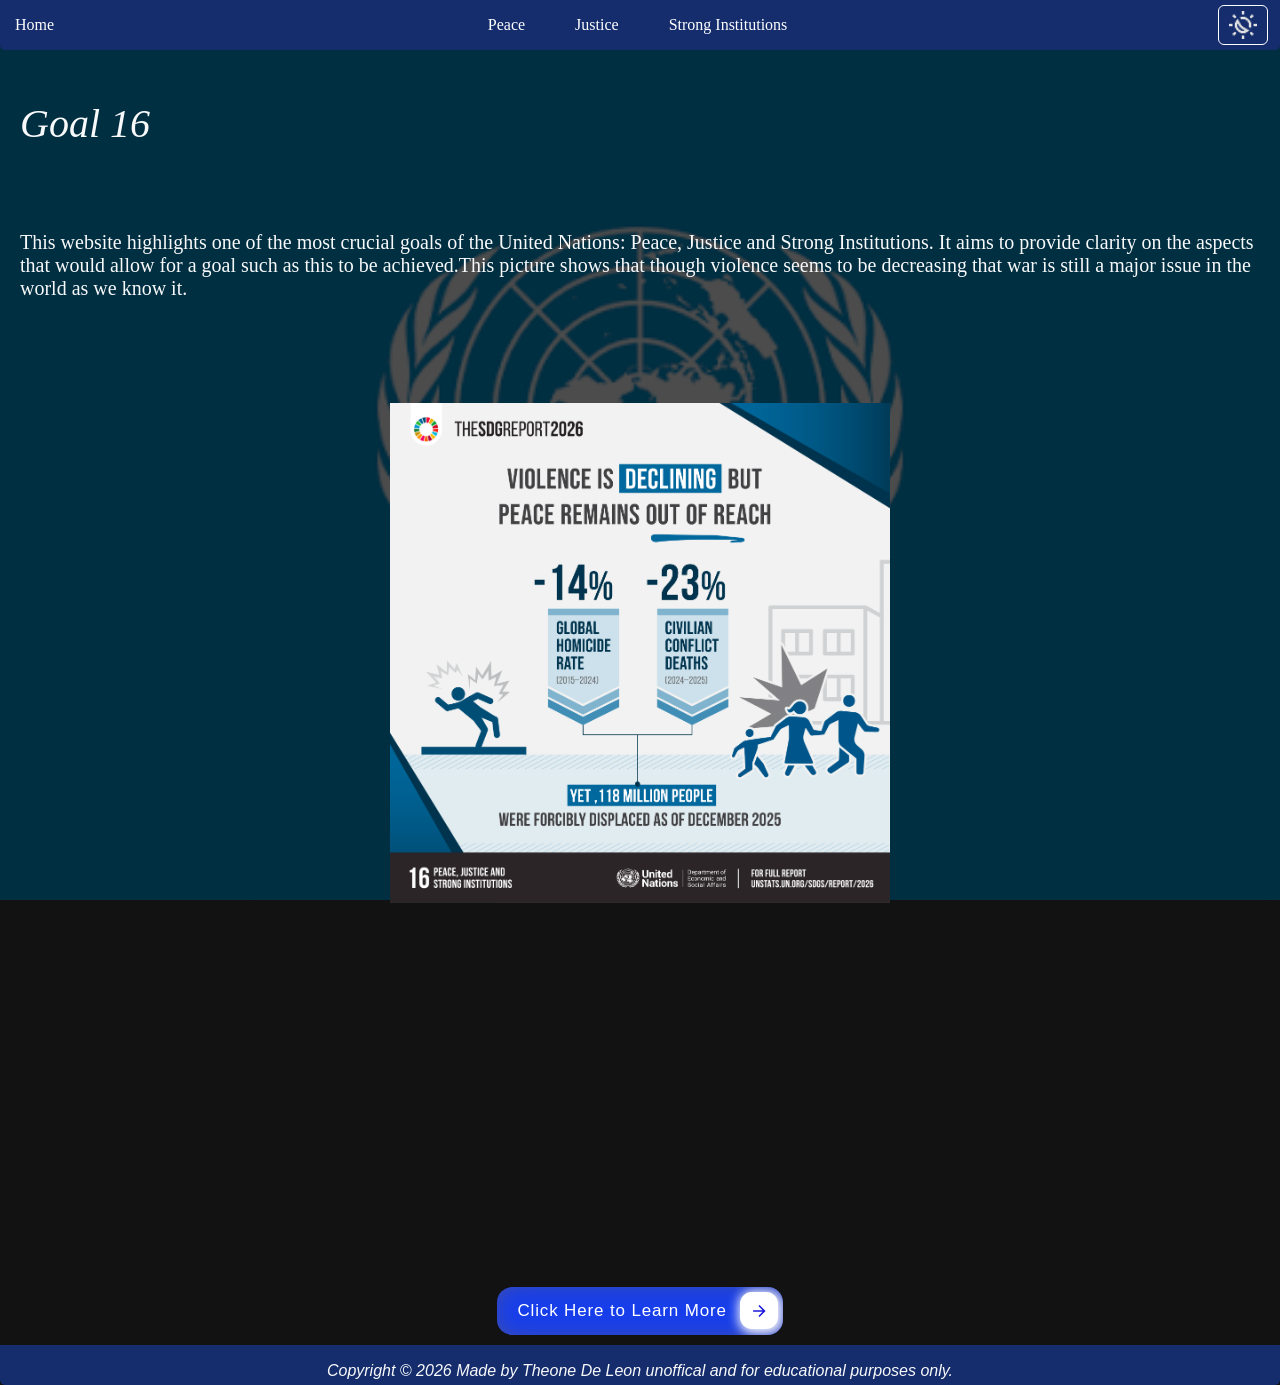
<file: index.html>
<!DOCTYPE html>
 <html>
    <head>
        <title>Peace, Justice and Strong Intuitions</title>
        <link rel="stylesheet" href="style.css">
        <script src="PJI.js" defer></script>
        <!-- <h1>Peace, Justice and Strong Intuitions</h1> 
        <br><br><br> -->

            <header class="navbar">
                <div class="home-link">
                    <a href="dashboard.html">Home</a>
                </div>
                <div class="directed-links">
                    <a href="Peace.html">Peace</a>
                    <a href="Justice.html">Justice</a>
                    <a href="Institution.html">Strong Institutions</a>
                </div>
            </header>
    </head>
    <body>
        <main>
        <div class="left-content">Goal 16</div>
        <br><br>
        <div class="dashboard-text">This website highlights one of the most crucial goals of the United Nations: Peace, Justice and Strong Institutions. It aims to provide clarity on the aspects that would allow for a goal such as this to be achieved.This picture shows that though violence seems to be decreasing that war is still a major issue in the world as we know it.</div>
            <div class="main-content">
            <br><br>
            <div class="image-container">
            <img src="images/SDG 16.png" height ="500">
            <a href="https://sdgs.un.org/goals/goal16"
            target="_blank">
            </div>
        </a>
            <!-- Icon used by Uiverse.io --> 
<a class="cssbuttons-io-button" href="https://sdgs.un.org/goals/goal16" target="_blank">
  Click Here to Learn More
   <div class="icon">
    <svg height="24" width="24" viewBox="0 0 24 24">
      <path
        d="M16.172 11l-5.364-5.364 1.414-1.414L20 12l-7.778 7.778-1.414-1.414L16.172 13H4v-2z"
        fill="currentColor"
      ></path>
    </svg>
  </div>
</a>
        </main>
        <footer>
            <p><i>Copyright &copy; 2026 Made by Theone De Leon unoffical and for educational purposes only.</i></p>
        </footer>
    </body>
 </html>
</file>
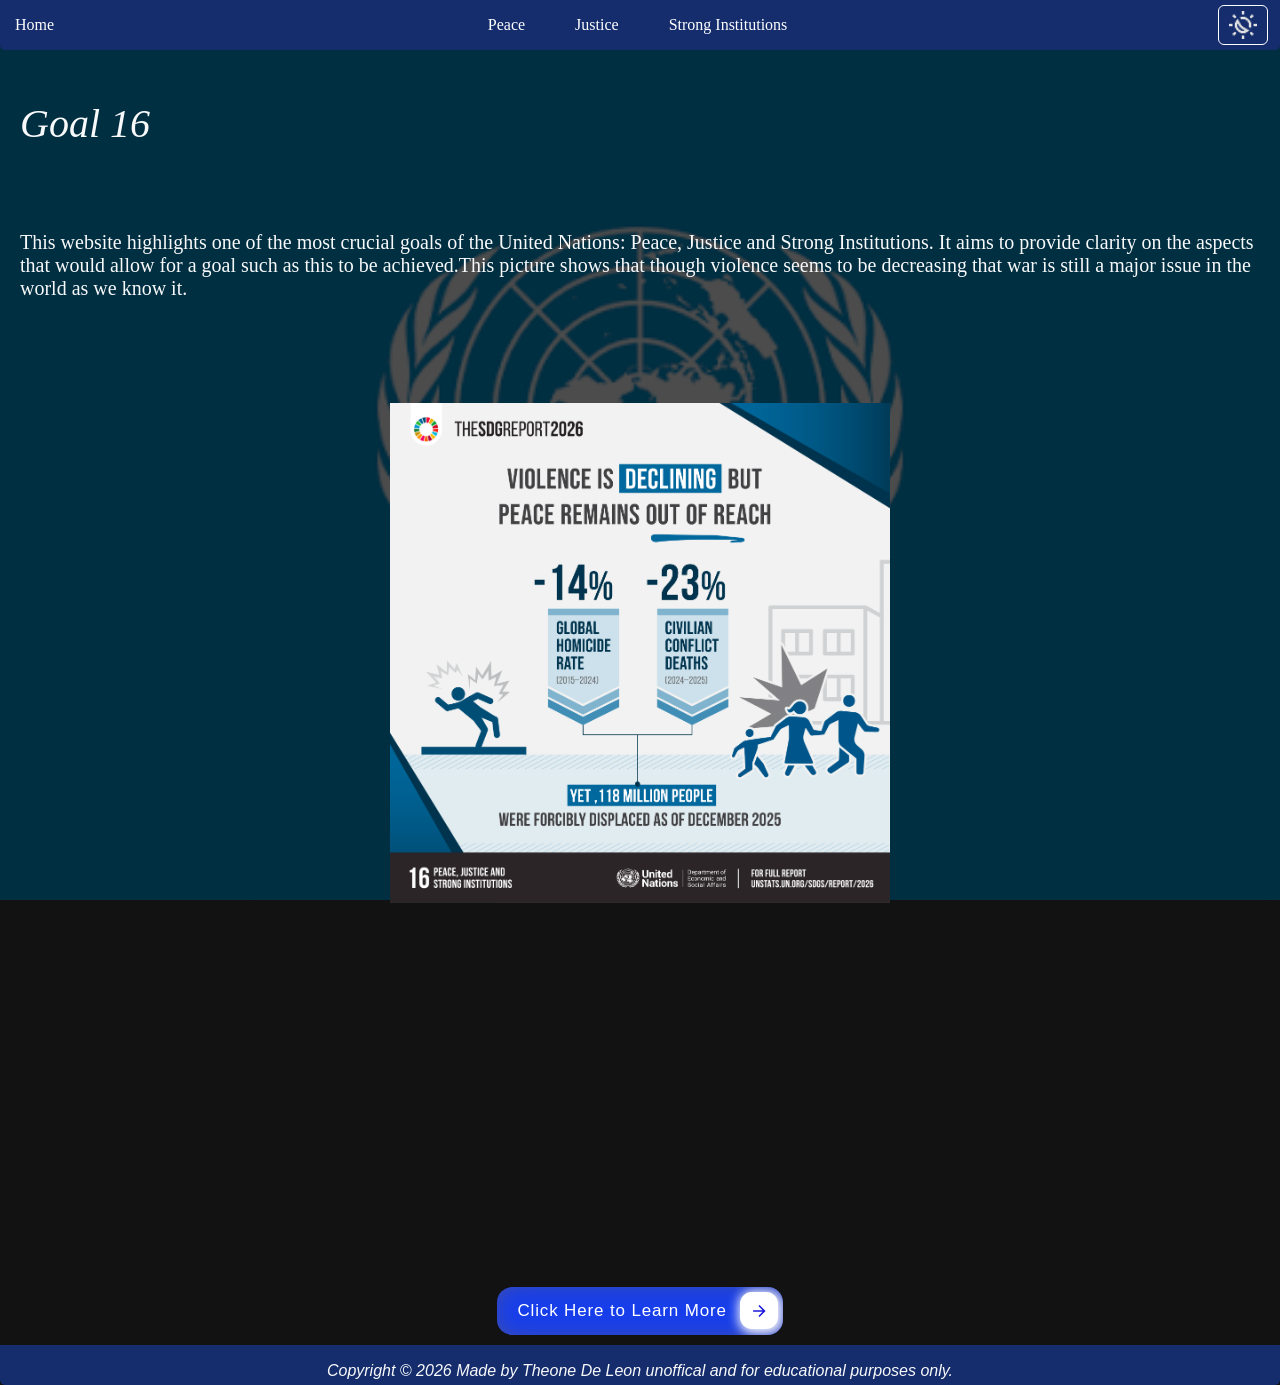
<file: dashboard.html>
<!DOCTYPE html>
 <html>
    <head>
        <title>Peace, Justice and Strong Intuitions</title>
        <link rel="stylesheet" href="style.css">
        <script src="PJI.js" defer></script>
        <!-- <h1>Peace, Justice and Strong Intuitions</h1> 
        <br><br><br> -->

            <header class="navbar">
                <div class="home-link">
                    <a href="dashboard.html">Home</a>
                </div>
                <div class="directed-links">
                    <a href="Peace.html">Peace</a>
                    <a href="Justice.html">Justice</a>
                    <a href="Institution.html">Strong Institutions</a>
                </div>
            </header>
    </head>
    <body>
        <main>
        <div class="left-content">Goal 16</div>
        <br><br>
        <div class="dashboard-text">This website highlights one of the most crucial goals of the United Nations: Peace, Justice and Strong Institutions. It aims to provide clarity on the aspects that would allow for a goal such as this to be achieved.This picture shows that though violence seems to be decreasing that war is still a major issue in the world as we know it.</div>
            <div class="main-content">
            <br><br>
            <div class="image-container">
            <img src="images/SDG 16.png" height ="500">
            <a href="https://sdgs.un.org/goals/goal16"
            target="_blank">
            </div>
        </a>
            <!-- Icon used by Uiverse.io --> 
<a class="cssbuttons-io-button" href="https://sdgs.un.org/goals/goal16" target="_blank">
  Click Here to Learn More
   <div class="icon">
    <svg height="24" width="24" viewBox="0 0 24 24">
      <path
        d="M16.172 11l-5.364-5.364 1.414-1.414L20 12l-7.778 7.778-1.414-1.414L16.172 13H4v-2z"
        fill="currentColor"
      ></path>
    </svg>
  </div>
</a>
        </main>
        <footer>
            <p><i>Copyright &copy; 2026 Made by Theone De Leon unoffical and for educational purposes only.</i></p>
        </footer>
    </body>
 </html>
</file>
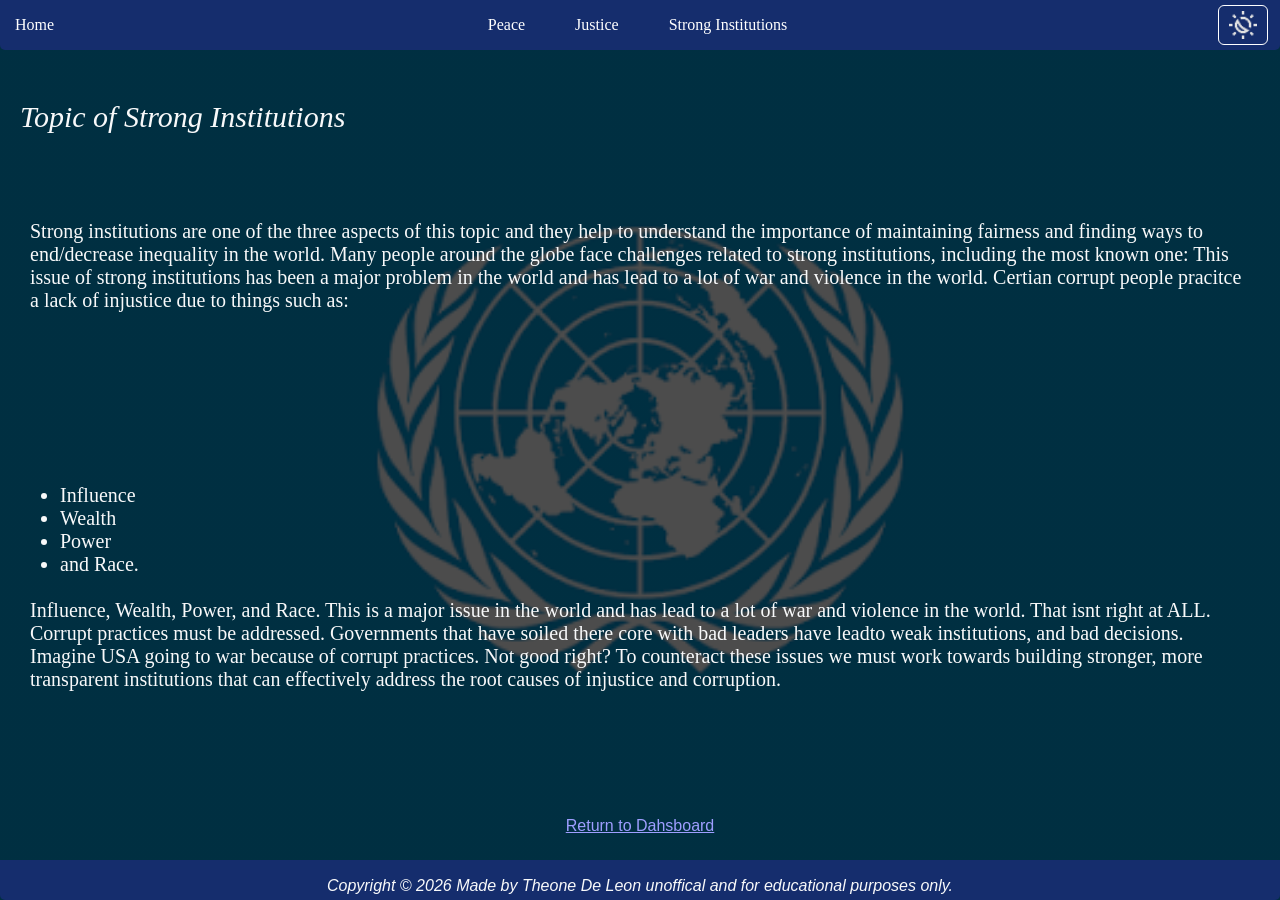
<file: Institution.html>
<!DOCTYPE html>
 <html>
    <head>
        <title>Peace, Justice and Strong Intuitions</title>
        <link rel="stylesheet" href="style.css">
        <script src="PJI.js" defer></script>
        <!-- <h1>Peace, Justice and Strong Intuitions</h1> 
        <br><br><br> -->
            <header class="navbar">
                <div class="home-link">
                    <a href="dashboard.html">Home</a>
                </div>
                <div class="directed-links">
                    <a href="Peace.html">Peace</a>
                    <a href="Justice.html">Justice</a>
                    <a href="Institution.html">Strong Institutions</a>
                </div>
            </header>
        <div class="goal-type">Topic of Strong Institutions</div>
        <div class="Institution-Paragraph">
         Strong institutions are one of the three aspects of this topic and they help to understand the importance of maintaining fairness and finding ways to end/decrease inequality in the world. 
         Many people around the globe face challenges related to strong institutions, including the most known one:   
             This issue of strong institutions has been a major problem in the world and has lead to a lot of war and violence in the world. 
             Certian corrupt people pracitce a lack of injustice due to things such as:</div>
             <div class="Institution-List">
             <ul>
                    <li>Influence</li>
                    <li>Wealth</li>
                    <li>Power</li>
                    <li>and Race.</li>
             </ul>
             </div>
             <div class="Institution-Paragraph">
             Influence, Wealth, Power, and Race. This is a major issue in the world and has lead to a lot of war and violence in the world.
             That isnt right at ALL. Corrupt practices must be addressed. Governments that have soiled there core with bad leaders have leadto weak institutions, and bad decisions. Imagine USA going to war because of corrupt practices. Not good right?
             To counteract these issues we must work towards building stronger, more transparent institutions that can effectively address the root causes of injustice and corruption.
             </div>
             <div class="Return-dash">
        <a href="dashboard.html">Return to Dahsboard</a>
            </div>
    </p>
     <footer>
            <p><i>Copyright &copy; 2026 Made by Theone De Leon unoffical and for educational purposes only.</i></p>
        </footer>
        </body>
</html>
</file>
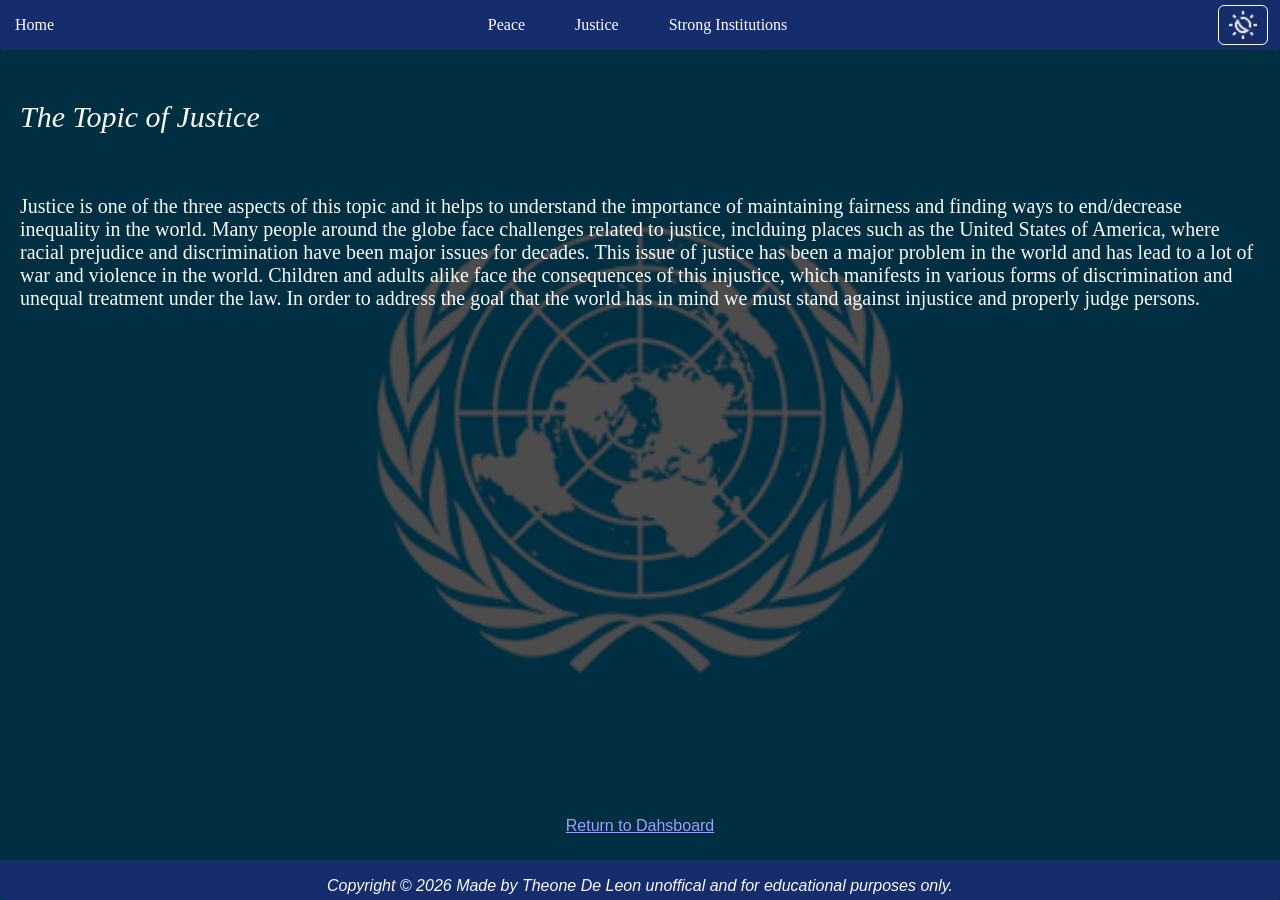
<file: Justice.html>
<!DOCTYPE html>
 <html>
    <head>
        <title>Peace, Justice and Strong Intuitions</title>
        <link rel="stylesheet" href="style.css">
        <script src="PJI.js" defer></script>
        <!-- <h1>Peace, Justice and Strong Intuitions</h1> 
        <br><br><br> -->
            <header class="navbar">
                <div class="home-link">
                    <a href="dashboard.html">Home</a>
                </div>
                <div class="directed-links">
                    <a href="Peace.html">Peace</a>
                    <a href="Justice.html">Justice</a>
                    <a href="Institution.html">Strong Institutions</a>
                </div>
            </header>
            <div class="goal-type">The Topic of Justice</div>
            <div class="Justice-Paragraph">
             Justice is one of the three aspects of this topic and it helps to understand the importance of maintaining fairness and finding ways to end/decrease inequality in the world.
             Many people around the globe face challenges related to justice, inclduing places such as the United States of America, where racial prejudice and discrimination have been major issues for decades.
             This issue of justice has been a major problem in the world and has lead to a lot of war and violence in the world.
             Children and adults alike face the consequences of this injustice, which manifests in various forms of discrimination and unequal treatment under the law. In order to address the goal that the world has in mind we must stand against injustice and properly judge persons.
            </div>
  <div class="Return-dash">
        <a href="dashboard.html">Return to Dahsboard</a>
            </div>
    </p>
     <footer>
            <p><i>Copyright &copy; 2026 Made by Theone De Leon unoffical and for educational purposes only.</i></p>
        </footer>
        </body>
</html>
</file>
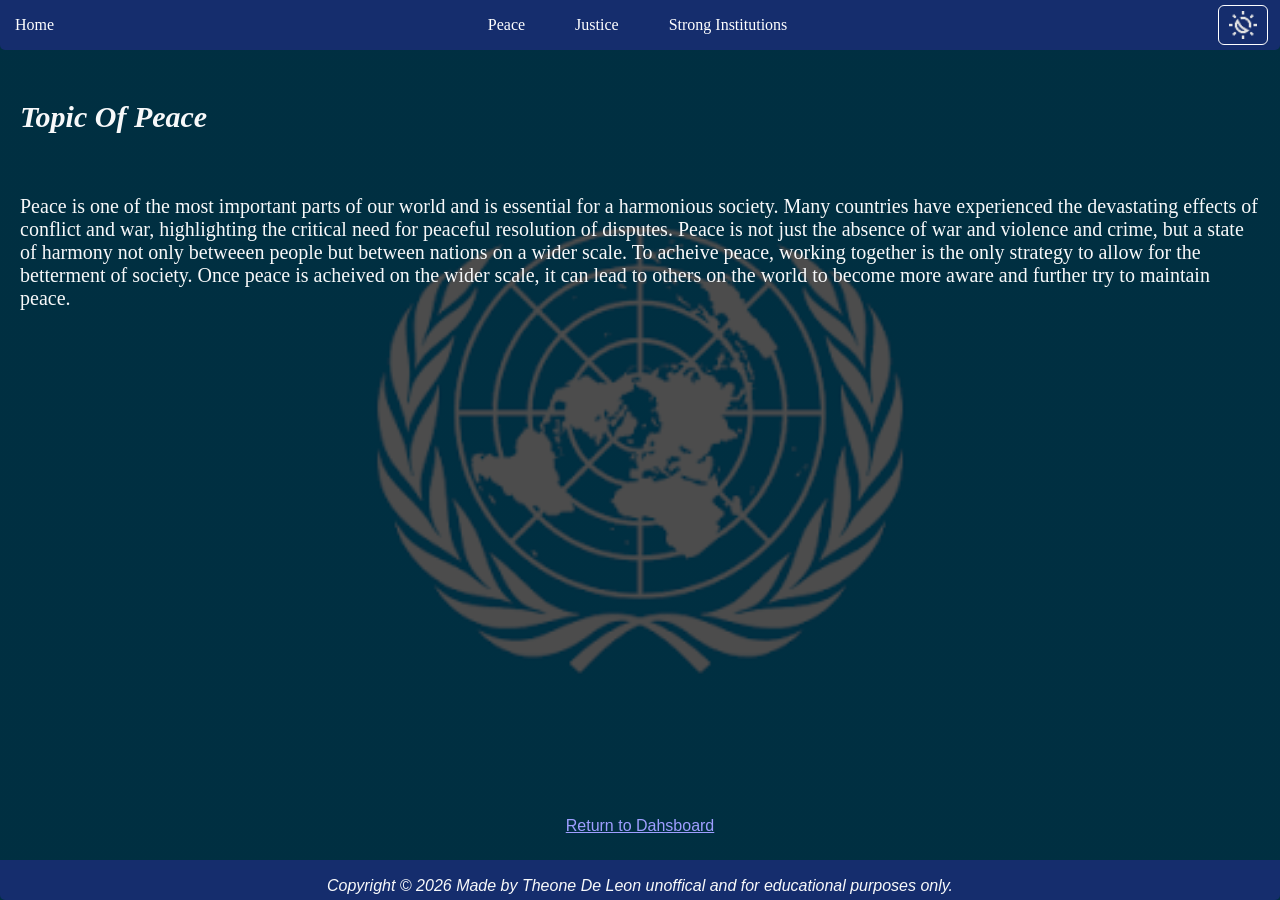
<file: Peace.html>
<!DOCTYPE html>
 <html>
    <head>
        <title>Peace, Justice and Strong Intuitions</title>
        <link rel="stylesheet" href="style.css">
        <script src="PJI.js" defer></script>
        <!-- <h1>Peace, Justice and Strong Intuitions</h1> 
        <br><br><br> -->
            <header class="navbar">
                <div class="home-link">
                    <a href="dashboard.html">Home</a>
                </div>
                <div class="directed-links">
                    <a href="Peace.html">Peace</a>
                    <a href="Justice.html">Justice</a>
                    <a href="Institution.html">Strong Institutions</a>
                </div>
            </header>
                 <div class="goal-type"><b>Topic Of Peace</b></div>
            <div class="Peace-Paragraph">
                  Peace is one of the most important parts of our world and is essential for a harmonious society.
                  Many countries have experienced the devastating effects of conflict and war, highlighting the critical need for peaceful resolution of disputes.
                  Peace is not just the absence of war and violence and crime, but a state of harmony not only betweeen people but between nations on a wider scale.
                  To acheive peace, working together is the only strategy to allow for the betterment of society.
                  Once peace is acheived on the wider scale, it can lead to others on the world to become more aware and further try to maintain peace.
            </div>
            <div class="Return-dash">
        <a href="dashboard.html">Return to Dahsboard</a>
            </div>
    </p>
     <footer>
            <p><i>Copyright &copy; 2026 Made by Theone De Leon unoffical and for educational purposes only.</i></p>
        </footer>
        </body>
</html>
</file>
<file: style.css>
body{
    display: flex;
    flex-direction: column;
    min-height: 100vh;
    font-family:Arial,sans-serif;
    font-size:16px;
    color: var(--text-color);
    background-image: var(--page-background);
    background-repeat: no-repeat;
    background-position: center;
    background-size: cover;
    background-attachment: fixed;
    margin: 0;
    transition: background-color 0.2s ease, color 0.2s ease;
}
h1{
    color:var(--text-color);
    font-size: 30px;
    text-align: center;

}
p{
    color:var(--text-color);
    font-size:medium;
    text-align: center;
     font-family: "Anton", sans-serif;
     font-weight: 400;
     font-style: normal;

}
.list{
    color:var(--text-color);
    text-align: left;
}
title{
    font-size:30px;
    color:var(--text-color);

}

main{
    
    font-family:Arial,sans-serif;
 }
 .main-content{
    display: flex;
    flex-direction: column;
    flex: 1;
    justify-content: center;
    align-items: center;
 }
 .left-content{
    display: flex;
    flex-direction: column;
    flex: 1;
    justify-content: flex-start;
    align-items: flex-start;
    font-size: 40px;
    color:var(--text-color);
    font-family: "Bebas Neue", 'cursive';
    font-weight: 320;
    font-style: italic;
    margin-top: 30px;
    height: 5px;
    padding: 20px;
 }

footer{
    bottom: 0;
    left: 0;
    font-family:Arial,sans-serif;
    color:var(--text-color);
    box-sizing: border-box;
    background-color: var(--navigation-color);
    border-bottom-left-radius:5px;
    border-bottom-right-radius:5px;
    border-color:var(--navigation-color);
    border-top: 1px solid #152d6d;
    height: 40px;
    width: 100vw;

}
a:hover{
    color:rgb(151, 56, 56);
    border-radius: 5px;

}
a:active{
    color:rgb(255, 0, 0);
    border-radius: 5px;
}

.navbar{
    display: flex;
    position: relative;
    overflow: hidden;
    justify-content: space-between;
    height: 50px;
    box-sizing: border-box;
    background-color: var(--navigation-color);
    border-bottom-left-radius: 5px;
    border-bottom-right-radius: 5px;
    border-color: rgb(0, 0, 0);
}

.navbar a{
   color:var(--navigation-text);
   text-decoration: none;
   padding: 15px;
   display: block;
   text-align: center;
}
.navbar a:hover{
    background-color: var(--navigation-hover);
}

.home-link{
    display: flex;
    color: white;
    align-items: center;
    text-decoration: none;
    font-family: "Impact", 'fantasy';
}

.directed-links{
    display: flex;
    justify-content: center;
    align-items: center;
    gap: 20px;
    padding: 10px;
    font-family: "Impact", 'fantasy';
}
.image-container{
  display: flex;
  justify-content: center; 
  align-items: center;      
  min-height: 100vh;        
  padding: 1rem;            
  box-sizing: border-box;
  max-width: 100%;          
  height: auto;            
  display: block;
  border-color: var(--text-color);
  border-width: 2px;
  
}
.Return-dash{
    display: flex;
    justify-content: center;
    align-items: center;
    margin-top: 50px;
    height: 5px;
}
.info-container{
    align-items: center;
    justify-content: center;
    padding: 10px;
    width: 100%;
}
.goal-type{
    display: flex;
    justify-content: left;
    align-items: left;
    margin-top: 30px;
    height: 5px;
    padding: 20px;
    font-size: 30px;
    color:var(--text-color);
    font-family: "Bebas Neue", 'cursive';
    font-weight: 320;
    font-style: italic;
}
.Peace-Paragraph{
    display: flex;
    justify-content: left;
    align-items: left;
    margin-top: 50px;
    padding: 20px;
    height: 100px;
    font-size: 20px;
    color:var(--text-color);
    font-family:'Oswald-Bold';
    font-style: normal;
    flex: 1;
}
.Institution-Paragraph{
    display: flex;
    justify-content: left;
    align-items: left;
    margin-top: 5cap;
    padding: 30px;
    height: 100px;
    font-size: 20px;
    color:var(--text-color);
    font-family:'Oswald-Bold';
    font-style: normal;
    flex: 1;
}
.dashboard-text{
    display: flex;
    justify-content: left;
    align-items: left;
    margin-top: 50px;
    padding: 20px;
    height: 100px;
    font-size: 20px;
    color:var(--text-color);
    font-family:'Oswald-Bold';
    font-style: normal;
    flex: 1;
}
.Institution-List{
    display: flex;
    justify-content: left;
    align-items: left;
    margin-top: 50px;
    padding: 20px;
    height: 20px;
    font-size: 20px;
    color:var(--text-color);
    font-family:'Oswald-Bold';
    font-style: normal;
}
.Justice-Paragraph{
    display: flex;
    justify-content: left;
    align-items: left;
    margin-top: 50px;
    padding: 20px;
    height: 100px;
    font-size: 20px;
    color:var(--text-color);
    font-family:'Oswald-Bold';
    font-style: normal;
    flex: 1;
}

:root {
  color-scheme: dark;
  --page-background: linear-gradient(rgba(0, 0, 0, 0.7), rgba(0, 0, 0, 0.7)), url(images/UN.png);
  --text-color: #f8f9fa;
  --navigation-color: #152d6d;
  --navigation-text: #ffffff;
  --navigation-hover: #555d70;
  --link-hover: #f1a3a3;
  --link-active: #ff5c5c;
  --button-color: #173eeb;
  --button-icon-color: #1b18db;
}

body[data-theme="light"] {
  color-scheme: light;
  --page-background: linear-gradient(rgba(255, 255, 255, 0.58), rgba(255, 255, 255, 0.58)), url(images/l.jpg);
  --text-color: #1d2433;
  --navigation-color: #e8edf7;
  --navigation-text: #172554;
  --navigation-hover: #cbd5e1;
  --link-hover: #973838;
  --link-active: #d00000;
  --button-color: #173eeb;
  --button-icon-color: #1b18db;
}

a:hover{
    color:var(--link-hover);
    border-radius: 5px;
}
a:active{
    color:var(--link-active);
    border-radius: 5px;
}
/*AI assisted in certain parts of this code, but a good part of it was written by me.*/
.theme-toggle {
  align-self: center;
  margin: 0 12px;
  padding: 5px 10px;
  border: 1px solid currentColor;
  border-radius: 6px;
  background: transparent;
  color: var(--navigation-text);
  font: inherit;
  cursor: pointer;
  display: inline-flex;
  align-items: center;
  justify-content: center;
}

.theme-icon {
  display: block;
  width: 28px;
  height: 28px;
  object-fit: contain;
}

body[data-theme="light"] .theme-icon {
  filter: brightness(0);
}

.theme-toggle:hover {
  background-color: var(--navigation-hover);
}

.theme-toggle:focus-visible {
  outline: 2px solid currentColor;
  outline-offset: 2px;
}
/*End of my code, the rest is from other websites for icons that are not able to be made otherwise*/
/*From here on is css from different websites for icons that are not able to be made otherwise*/ 
.cssbuttons-io-button {
  background: var(--button-color);
  color: white;
  font-family: inherit;
  padding: 0.35em;
  padding-left: 1.2em;
  font-size: 17px;
  font-weight: 500;
  border-radius: 0.9em;
  border: none;
  letter-spacing: 0.05em;
  display: flex;
  align-items: center;
  box-shadow: inset 0 0 1.6em -0.6em #635c6e;
  overflow: hidden;
  position: relative;
  height: 2.8em;
  padding-right: 3.3em;
  cursor: pointer;
  align-items: center;
  justify-content: center;
  box-sizing: border-box;
  display: inline-flex;
  align-self: center;
  margin-bottom: 10px;
  text-decoration: none;
  
}

.cssbuttons-io-button .icon {
  background: white;
  margin-left: 1em;
  position: absolute;
  display: flex;
  align-items: center;
  justify-content: center;
  height: 2.2em;
  width: 2.2em;
  border-radius: 0.7em;
  box-shadow: 0.1em 0.1em 0.6em 0.2em #f7f6f8;
  right: 0.3em;
  transition: all 0.3s;
  box-sizing: border-box;
  align-self: center;
}

.cssbuttons-io-button:hover .icon {
  width: calc(100% - 0.6em);
}

.cssbuttons-io-button .icon svg {
  width: 1.1em;
  transition: transform 0.3s;
  color: var(--button-icon-color);
}

.cssbuttons-io-button:hover .icon svg {
  transform: translateX(0.1em);
}

.cssbuttons-io-button:active .icon {
  transform: scale(0.95);
}
/*End of Universe.io code*/
</file>
